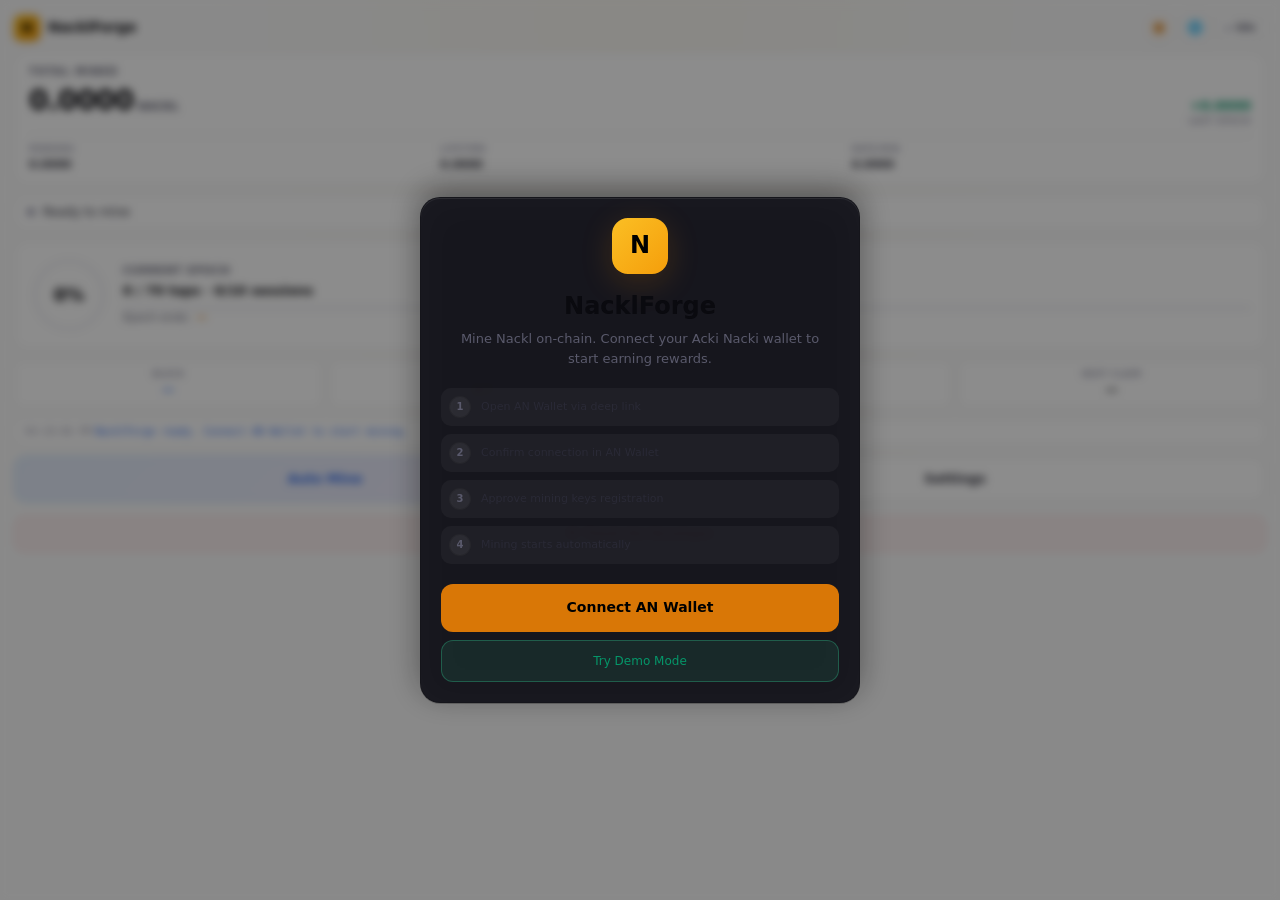
<file: apk_src/assets/index.html>
<!doctype html>
<html lang="en">
<head>
<meta charset="utf-8">
<meta name="viewport" content="width=device-width,initial-scale=1,maximum-scale=1,user-scalable=no,viewport-fit=cover">
<meta name="theme-color" content="#0a0a0f">
<meta name="color-scheme" content="dark light">
<title>NacklForge</title>
<link rel="preconnect" href="https://mainnet-cf.ackinacki.org">
<link rel="preconnect" href="https://mainnet.ackinacki.org">
<link rel="dns-prefetch" href="https://mainnet-cf.ackinacki.org">
<link rel="dns-prefetch" href="https://mainnet.ackinacki.org">
<link rel="dns-prefetch" href="https://links.gosh.sh">
<style>
*{margin:0;padding:0;box-sizing:border-box;-webkit-tap-highlight-color:transparent}
:root{--bg:#0a0a0f;--elev:#12121a;--elev2:#1a1a26;--bd:rgba(255,255,255,.06);--bd2:rgba(255,255,255,.12);--fg:#f4f4f8;--fg2:#c8c8d4;--mt:#7a7a8c;--dim:#4a4a5c;--ac:#fbbf24;--acg:rgba(251,191,36,.25);--ok:#34d399;--okg:rgba(52,211,153,.25);--err:#f87171;--inf:#60a5fa;color-scheme:dark light}
@media(prefers-color-scheme:light){:root{--bg:#fafafa;--elev:#fff;--elev2:#f0f0f4;--bd:rgba(0,0,0,.08);--bd2:rgba(0,0,0,.14);--fg:#0a0a0f;--fg2:#2a2a36;--mt:#5a5a6c;--dim:#9a9aac;--ac:#d97706;--acg:rgba(217,119,6,.2);--ok:#059669;--err:#dc2626;--inf:#2563eb}body{background:radial-gradient(ellipse at top,rgba(217,119,6,.06) 0%,transparent 50%),var(--bg)}}
:root[data-theme="light"]{--bg:#fafafa;--elev:#fff;--elev2:#f0f0f4;--bd:rgba(0,0,0,.08);--bd2:rgba(0,0,0,.14);--fg:#0a0a0f;--fg2:#2a2a36;--mt:#5a5a6c;--dim:#9a9aac;--ac:#d97706;--acg:rgba(217,119,6,.2);--ok:#059669;--err:#dc2626;--inf:#2563eb}
:root[data-theme="light"] body{background:radial-gradient(ellipse at top,rgba(217,119,6,.06) 0%,transparent 50%),var(--bg)}
:root[data-theme="dark"]{--bg:#0a0a0f;--elev:#12121a;--elev2:#1a1a26;--bd:rgba(255,255,255,.06);--bd2:rgba(255,255,255,.12);--fg:#f4f4f8;--fg2:#c8c8d4;--mt:#7a7a8c;--dim:#4a4a5c;--ac:#fbbf24;--acg:rgba(251,191,36,.25);--ok:#34d399;--err:#f87171;--inf:#60a5fa}
:root[data-theme="dark"] body{background:radial-gradient(ellipse at top,rgba(251,191,36,.04) 0%,transparent 50%),var(--bg)}
html,body{background:var(--bg);color:var(--fg);font:14px/1.4 -apple-system,BlinkMacSystemFont,"Segoe UI",system-ui,sans-serif;height:100vh;overflow:hidden;-webkit-font-smoothing:antialiased;font-variant-numeric:tabular-nums;user-select:none;-webkit-user-select:none;overscroll-behavior:none}
body{background:radial-gradient(ellipse at top,rgba(251,191,36,.04) 0%,transparent 50%),var(--bg);transition:background .3s}
button,input,textarea{font:inherit;color:inherit}button{cursor:pointer;border:none;background:none;touch-action:manipulation}
#app{display:flex;flex-direction:column;height:100vh;height:100dvh;padding:max(env(safe-area-inset-top),8px) 14px max(env(safe-area-inset-bottom),8px)}
.hdr{display:flex;align-items:center;justify-content:space-between;padding:4px 0 8px;flex-shrink:0}
.brand{display:flex;align-items:center;gap:8px}
.bm{width:26px;height:26px;border-radius:7px;background:linear-gradient(135deg,#fbbf24,#f59e0b);display:flex;align-items:center;justify-content:center;font-weight:800;color:#000;font-size:13px;box-shadow:0 0 10px var(--acg)}
.bn{font-weight:600;font-size:14px}
.hdr-right{display:flex;align-items:center;gap:6px}
.demo-badge{display:inline-flex;align-items:center;padding:1px 6px;background:rgba(52,211,153,.15);color:var(--ok);border:1px solid rgba(52,211,153,.4);border-radius:5px;font-size:8px;font-weight:700;cursor:pointer}
.demo-badge.hidden{display:none}.demo-badge:active{transform:scale(.95)}
.wallet-name{display:inline-flex;align-items:center;padding:1px 6px;background:rgba(96,165,250,.1);color:var(--inf);border:1px solid rgba(96,165,250,.25);border-radius:5px;font-size:9px;font-weight:600;max-width:80px;overflow:hidden;text-overflow:ellipsis;white-space:nowrap}
.wallet-name.hidden{display:none}
.theme-toggle{width:32px;height:32px;border-radius:50%;background:var(--elev);border:1px solid var(--bd2);display:flex;align-items:center;justify-content:center;overflow:hidden;position:relative;transition:background .4s;padding:0}
.theme-toggle:active{transform:scale(.93)}
.theme-toggle-inner{position:relative;width:20px;height:20px}
.theme-icon-sun,.theme-icon-moon{position:absolute;top:0;left:50%;transform:translateX(-50%);transition:transform .5s cubic-bezier(.4,0,.2,1),opacity .4s;color:var(--ac)}
.theme-icon-sun{opacity:1;transform:translate(-50%,0) rotate(0)}
.theme-icon-moon{opacity:0;transform:translate(-50%,100%) rotate(-90deg)}
:root[data-theme="dark"] .theme-icon-sun{opacity:0;transform:translate(-50%,-100%) rotate(90deg)}
:root[data-theme="dark"] .theme-icon-moon{opacity:1;transform:translate(-50%,0) rotate(0)}
@media(prefers-color-scheme:dark){:root:not([data-theme]) .theme-icon-sun{opacity:0;transform:translate(-50%,-100%) rotate(90deg)}:root:not([data-theme]) .theme-icon-moon{opacity:1;transform:translate(-50%,0) rotate(0)}}
.lang-btn{width:28px;height:28px;border-radius:7px;background:var(--elev);border:1px solid var(--bd2);color:var(--fg2);font-size:13px;display:flex;align-items:center;justify-content:center}
.lang-btn:active{transform:scale(.95)}
.lang-dropdown{position:fixed;top:50px;right:14px;z-index:200;background:var(--elev2);border:1px solid var(--bd2);border-radius:12px;padding:4px;box-shadow:0 8px 32px rgba(0,0,0,.5);min-width:160px}
.lang-option{display:flex;align-items:center;gap:8px;padding:8px 10px;border-radius:8px;color:var(--fg2);font-size:12px;font-weight:500;width:100%;text-align:left}
.lang-option:active{background:var(--elev)}.lang-option.active{background:rgba(251,191,36,.1);color:var(--ac)}
.lang-flag{font-size:16px}.lang-name{flex:1}.lang-check{color:var(--ac);font-weight:700}
.hdr-status{display:flex;align-items:center;gap:5px;padding:4px 9px;background:var(--elev);border:1px solid var(--bd2);border-radius:999px;font-size:10px;font-weight:600;color:var(--mt);transition:all .3s}
.hdr-status.on{color:var(--ok);border-color:rgba(52,211,153,.3)}
.hdr-status.err{color:var(--err);border-color:rgba(248,113,113,.3)}
.hdr-status::before{content:'';width:5px;height:5px;border-radius:50%;background:var(--dim)}
.hdr-status.on::before{background:var(--ok);box-shadow:0 0 6px var(--okg)}
.hdr-status.err::before{background:var(--err)}
main{flex:1;display:flex;flex-direction:column;gap:10px;min-height:0}
.card{background:var(--elev);border:1px solid var(--bd);border-radius:14px;padding:12px 14px}
.lbl{font-size:10px;text-transform:uppercase;letter-spacing:.12em;color:var(--mt);font-weight:600;margin-bottom:8px}
.bal-row{display:flex;align-items:baseline;justify-content:space-between;gap:8px}
.bal-main{display:flex;align-items:baseline;gap:4px}
.bal-val{font-size:28px;font-weight:700;letter-spacing:-.02em;line-height:1}
.bal-unit{font-size:11px;color:var(--mt);font-weight:600}
.bal-secondary{display:flex;flex-direction:column;align-items:flex-end;gap:1px}
.bal-sec-val{font-size:13px;font-weight:600;color:var(--ok)}
.bal-sec-label{font-size:8px;color:var(--dim);text-transform:uppercase;letter-spacing:.08em;font-weight:600}
.bal-meta{display:flex;gap:12px;margin-top:8px;padding-top:8px;border-top:1px solid var(--bd)}
.bal-meta-item{display:flex;flex-direction:column;gap:1px;flex:1}
.bal-meta-label{font-size:8px;color:var(--dim);text-transform:uppercase;letter-spacing:.08em;font-weight:600}
.bal-meta-val{font-size:11px;color:var(--fg2);font-weight:600}
.status-bar{display:flex;align-items:center;gap:8px;padding:8px 12px;background:var(--elev);border:1px solid var(--bd);border-radius:12px}
.si{width:8px;height:8px;border-radius:50%;background:var(--dim);flex-shrink:0;position:relative}
.si.on{background:var(--ok);box-shadow:0 0 8px var(--okg)}
.si.on::after{content:'';position:absolute;inset:-3px;border-radius:50%;border:1.5px solid var(--ok);opacity:.4;animation:pulse 1.6s ease-out infinite}
.si.err{background:var(--err)}
@keyframes pulse{0%{transform:scale(.8);opacity:.6}100%{transform:scale(1.8);opacity:0}}
.st-text{flex:1;font-size:12px;font-weight:500;color:var(--fg2)}
.st-text b{color:var(--fg);font-weight:600}
.epoch-card{background:var(--elev);border:1px solid var(--bd);border-radius:14px;padding:14px;display:flex;align-items:center;gap:14px}
.epoch-ring{position:relative;width:80px;height:80px;flex-shrink:0}
.epoch-ring svg{transform:rotate(-90deg)}
.epoch-ring-bg{stroke:var(--elev2)}
.epoch-ring-fg{stroke:var(--ac);stroke-linecap:round;transition:stroke-dashoffset .5s ease;filter:drop-shadow(0 0 4px var(--acg))}
.epoch-ring-pct{position:absolute;inset:0;display:flex;align-items:center;justify-content:center;font-size:18px;font-weight:700}
.epoch-info{flex:1;min-width:0}
.epoch-title{font-size:10px;text-transform:uppercase;letter-spacing:.1em;color:var(--mt);font-weight:600;margin-bottom:4px}
.epoch-detail{font-size:13px;font-weight:600;margin-bottom:6px}
.epoch-timer{display:flex;align-items:center;gap:6px;font-size:11px;color:var(--mt)}
.epoch-timer-val{color:var(--ac);font-weight:600}
.epoch-progress-bar{height:4px;background:var(--elev2);border-radius:999px;overflow:hidden;margin-top:6px}
.epoch-progress-fill{height:100%;background:linear-gradient(90deg,var(--ac),#f59e0b);border-radius:999px;transition:width .4s}
.stats-grid{display:grid;grid-template-columns:repeat(4,1fr);gap:6px}
.stat-cell{background:var(--elev);border:1px solid var(--bd);border-radius:10px;padding:8px 6px;text-align:center}
.stat-label{font-size:8px;color:var(--dim);text-transform:uppercase;letter-spacing:.06em;font-weight:600;margin-bottom:2px}
.stat-value{font-size:12px;font-weight:700;font-variant-numeric:tabular-nums}
.stat-value.ac{color:var(--ac)}.stat-value.ok{color:var(--ok)}.stat-value.inf{color:var(--inf)}
.mini-log{background:var(--elev);border:1px solid var(--bd);border-radius:10px;padding:6px 10px;max-height:44px;overflow:hidden;flex-shrink:0}
.mini-log-line{font:10px/1.4 "SF Mono",ui-monospace,monospace;color:var(--mt);white-space:nowrap;overflow:hidden;text-overflow:ellipsis}
.mini-log-line:last-child{color:var(--fg2)}
.mini-log-line .lt{color:var(--dim);margin-right:4px}
.mini-log-line.ok{color:var(--ok)}.mini-log-line.err{color:var(--err)}.mini-log-line.info{color:var(--inf)}
.controls{display:flex;gap:8px;flex-shrink:0}
.btn{flex:1;padding:13px;border-radius:12px;font-size:13px;font-weight:600;transition:transform .15s;text-align:center}
.btn-auto{background:linear-gradient(135deg,rgba(96,165,250,.15),rgba(167,139,250,.15));color:var(--inf);border:1px solid rgba(96,165,250,.3)}
.btn-auto:active{transform:scale(.97)}
.btn-auto.on{background:linear-gradient(135deg,rgba(52,211,153,.15),rgba(96,165,250,.15));color:var(--ok);border-color:rgba(52,211,153,.4)}
.btn-g{background:var(--elev);color:var(--fg2);border:1px solid var(--bd2)}
.btn-g:active{transform:scale(.97);background:var(--elev2)}
.donate-btn{display:flex;align-items:center;justify-content:center;gap:6px;width:100%;padding:8px;background:rgba(248,113,113,.08);border:1px solid rgba(248,113,113,.2);border-radius:10px;color:var(--err);font-size:11px;font-weight:600;flex-shrink:0;margin-top:4px}
.donate-btn:active{transform:scale(.98)}
.donate-icon{font-size:13px}
.sheet-scrim{position:fixed;inset:0;z-index:250;background:rgba(0,0,0,.6);backdrop-filter:blur(6px);display:flex;align-items:flex-end;justify-content:center;animation:fadein .3s}
.sheet-scrim.hidden{display:none}
.sheet{background:var(--elev);border-radius:20px 20px 0 0;padding:max(env(safe-area-inset-top),16px) 20px max(env(safe-area-inset-bottom),20px);width:100%;max-width:440px;max-height:90vh;overflow-y:auto;animation:slideup .35s cubic-bezier(.32,.72,0,1)}
@keyframes slideup{from{transform:translateY(100%)}to{transform:translateY(0)}}
@keyframes fadein{from{opacity:0}to{opacity:1}}
.sheet-handle{width:40px;height:4px;background:var(--dim);border-radius:2px;margin:0 auto 14px}
.sheet-header{text-align:center;margin-bottom:16px}
.sheet-icon-big{font-size:32px;margin-bottom:8px}
.sheet-title{font-size:18px;font-weight:700;margin-bottom:4px}
.sheet-desc{font-size:12px;color:var(--mt);line-height:1.4}
.settings-field{margin-bottom:12px}
.settings-label{display:block;font-size:11px;color:var(--mt);font-weight:600;margin-bottom:4px;text-transform:uppercase}
.sheet-input{flex:1;width:100%;background:var(--elev2);border:1px solid var(--bd2);border-radius:10px;padding:12px;color:var(--fg);font-size:14px}
.sheet-input:focus{outline:none;border-color:var(--ac)}
.sheet-btn{width:100%;padding:14px;border-radius:12px;font-size:14px;font-weight:600;margin-bottom:8px}
.sheet-btn.primary{background:var(--ac);color:#000}
.sheet-btn.danger{background:var(--err);color:#fff}
.sheet-btn.ghost{background:transparent;color:var(--mt);border:1px solid var(--bd2)}
.donate-recipient{display:flex;align-items:center;justify-content:center;gap:6px;padding:8px 12px;background:var(--elev2);border-radius:10px;margin-bottom:14px;font-size:12px}
.donate-recipient-addr{color:var(--ac);font-weight:600;font-family:monospace}
.donate-amount-row{display:flex;align-items:center;gap:8px;margin-bottom:10px}
.donate-amount-unit{font-size:12px;color:var(--mt);font-weight:600}
.donate-quick{display:flex;gap:6px;margin-bottom:14px}
.donate-quick-btn{flex:1;padding:8px;background:var(--elev2);border:1px solid var(--bd);border-radius:8px;color:var(--fg2);font-size:12px;font-weight:600}
.donate-quick-btn:active{transform:scale(.95)}
.donate-leaderboard-title{font-size:12px;font-weight:700;text-transform:uppercase;letter-spacing:.08em;color:var(--mt);margin-bottom:10px;text-align:center}
.donate-leaderboard{max-height:240px;overflow-y:auto;margin-bottom:14px;overscroll-behavior:contain;padding:0 4px}
.donate-leaderboard::-webkit-scrollbar{width:3px}
.donate-leaderboard::-webkit-scrollbar-thumb{background:var(--bd2);border-radius:2px}
.donate-row{display:flex;align-items:center;gap:10px;padding:8px 10px;border-radius:10px;margin-bottom:4px;font-size:12px}
.donate-row.rank-1{background:linear-gradient(90deg,rgba(251,191,36,.08),transparent);border:1px solid rgba(251,191,36,.15)}
.donate-row.rank-2{background:linear-gradient(90deg,rgba(192,192,192,.08),transparent)}
.donate-row.rank-3{background:linear-gradient(90deg,rgba(205,127,50,.08),transparent)}
.donate-rank{width:24px;height:24px;border-radius:50%;display:flex;align-items:center;justify-content:center;font-size:11px;font-weight:700;background:var(--elev2);color:var(--mt)}
.donate-row.rank-1 .donate-rank{background:linear-gradient(135deg,#fbbf24,#f59e0b);color:#000}
.donate-row.rank-2 .donate-rank{background:linear-gradient(135deg,#e5e7eb,#9ca3af);color:#000}
.donate-row.rank-3 .donate-rank{background:linear-gradient(135deg,#d97706,#92400e);color:#fff}
.donate-name{flex:1;color:var(--fg2);font-weight:500;overflow:hidden;text-overflow:ellipsis;white-space:nowrap}
.donate-row.rank-1 .donate-name{color:#fbbf24;font-weight:600}
.donate-amount-text{color:var(--ok);font-weight:600}
.login-scrim{position:fixed;inset:0;z-index:90;background:rgba(0,0,0,.45);backdrop-filter:blur(4px);display:flex;align-items:flex-end;justify-content:center;animation:fadein .3s}
@media(min-width:600px){.login-scrim{align-items:center;padding:20px}}
.login-scrim.hidden{display:none}
.login-card{background:rgba(18,18,26,.92);backdrop-filter:blur(20px);border:1px solid var(--bd2);border-radius:20px 20px 0 0;padding:max(env(safe-area-inset-top),20px) 20px max(env(safe-area-inset-bottom),20px);width:100%;max-width:440px;box-shadow:inset 0 1px 0 rgba(255,255,255,.08),0 -8px 32px rgba(0,0,0,.4);animation:slideup .35s cubic-bezier(.32,.72,0,1)}
@media(min-width:600px){.login-card{border-radius:20px}}
.login-logo{width:56px;height:56px;border-radius:16px;background:linear-gradient(135deg,#fbbf24,#f59e0b);display:flex;align-items:center;justify-content:center;margin:0 auto 16px;font-weight:800;color:#000;font-size:24px;box-shadow:0 8px 32px var(--acg)}
.login-title{font-size:24px;font-weight:700;text-align:center;margin-bottom:6px}
.login-desc{font-size:13px;color:var(--mt);text-align:center;line-height:1.5;margin-bottom:20px;padding:0 8px}
.steps{display:flex;flex-direction:column;gap:8px;margin-bottom:16px}
.step{display:flex;align-items:center;gap:10px;padding:8px;background:rgba(255,255,255,.04);border-radius:10px;font-size:11px}
.step-num{width:22px;height:22px;border-radius:50%;background:rgba(255,255,255,.06);border:1px solid var(--bd2);display:flex;align-items:center;justify-content:center;font-size:10px;font-weight:700;color:var(--mt);flex-shrink:0}
.step.active .step-num{background:var(--ac);color:#000;border-color:var(--ac)}
.step.done .step-num{background:var(--ok);color:#000;border-color:var(--ok)}
.step-text{color:var(--fg2);font-weight:500}
.step.active .step-text{color:var(--ac)}
.step.done .step-text{color:var(--ok)}
.login-btn{width:100%;padding:14px;background:var(--ac);color:#000;border-radius:12px;font-size:14px;font-weight:600;margin-top:4px}
.login-btn:active{transform:scale(.98)}
.login-btn:disabled{background:rgba(255,255,255,.06);color:var(--dim)}
.login-secondary{width:100%;padding:12px;background:transparent;color:var(--mt);border:1px solid var(--bd2);border-radius:12px;font-size:12px;font-weight:500;margin-top:8px}
.login-secondary:active{background:var(--elev)}
.login-demo{background:rgba(52,211,153,.1);color:var(--ok);border-color:rgba(52,211,153,.3)}
.snackbar{position:fixed;bottom:100px;left:50%;transform:translateX(-50%);background:var(--elev2);border:1px solid var(--bd2);color:var(--fg);padding:10px 16px;border-radius:10px;font-size:12px;font-weight:500;z-index:200;box-shadow:0 8px 32px rgba(0,0,0,.5);animation:ti .3s ease-out,to .3s ease-in 2.7s forwards;max-width:90vw;text-align:center}
@keyframes ti{from{opacity:0;transform:translate(-50%,20px)}to{opacity:1;transform:translate(-50%,0)}}
@keyframes to{to{opacity:0;transform:translate(-50%,-20px)}}
.sp{display:inline-block;width:12px;height:12px;border:2px solid rgba(0,0,0,.2);border-top-color:#000;border-radius:50%;animation:spin .8s linear infinite;vertical-align:middle;margin-right:4px}
@keyframes spin{to{transform:rotate(360deg)}}
.hidden{display:none!important}
@media(max-height:600px){.bal-val{font-size:22px}.epoch-card{padding:10px;gap:10px}.epoch-ring{width:60px;height:60px}.stats-grid{gap:4px}.stat-cell{padding:6px 4px}.mini-log{max-height:32px}.btn{padding:11px}}
@media(max-width:360px){.stats-grid{grid-template-columns:repeat(2,1fr)}}
</style>
</head>
<body>
<div id="app">
<div class="hdr">
<div class="brand">
<div class="bm">N</div><div class="bn">NacklForge</div>
<span class="demo-badge hidden" id="demoBadge" data-i18n="demo_badge">DEMO</span>
<span class="wallet-name hidden" id="walletName"></span>
</div>
<div class="hdr-right">
<button class="theme-toggle" id="themeBtn" aria-label="Theme"><div class="theme-toggle-inner"><svg class="theme-icon-sun" width="20" height="20" viewBox="0 0 24 24" fill="none"><circle cx="12" cy="12" r="5" fill="currentColor"/><g stroke="currentColor" stroke-width="2" stroke-linecap="round"><line x1="12" y1="2" x2="12" y2="4"/><line x1="12" y1="20" x2="12" y2="22"/><line x1="4.93" y1="4.93" x2="6.34" y2="6.34"/><line x1="17.66" y1="17.66" x2="19.07" y2="19.07"/><line x1="2" y1="12" x2="4" y2="12"/><line x1="20" y1="12" x2="22" y2="12"/><line x1="4.93" y1="19.07" x2="6.34" y2="17.66"/><line x1="17.66" y1="6.34" x2="19.07" y2="4.93"/></g></svg><svg class="theme-icon-moon" width="18" height="18" viewBox="0 0 24 24" fill="none"><path d="M21 12.79A9 9 0 1 1 11.21 3 7 7 0 0 0 21 12.79z" fill="currentColor"/></svg></div></button>
<button class="lang-btn" id="langBtn" aria-label="Language">🌐</button>
<div class="hdr-status" id="hdrStatus" data-i18n="status_idle">Idle</div>
</div>
</div>
<main>
<div class="card">
<div class="lbl" data-i18n="total_mined">Total Mined</div>
<div class="bal-row">
<div class="bal-main"><span class="bal-val" id="balV">0.0000</span><span class="bal-unit">NACKL</span></div>
<div class="bal-secondary"><span class="bal-sec-val" id="lastEpochReward">+0.0000</span><span class="bal-sec-label" data-i18n="last_epoch">Last Epoch</span></div>
</div>
<div class="bal-meta">
<div class="bal-meta-item"><span class="bal-meta-label" data-i18n="pending">Pending</span><span class="bal-meta-val" id="pendV">0.0000</span></div>
<div class="bal-meta-item"><span class="bal-meta-label" data-i18n="lifetime">Lifetime</span><span class="bal-meta-val" id="lifeV">0.0000</span></div>
<div class="bal-meta-item"><span class="bal-meta-label" data-i18n="rate">Rate/min</span><span class="bal-meta-val" id="rateV">0.0000</span></div>
</div>
</div>
<div class="status-bar">
<div class="si" id="stI"></div>
<div class="st-text" id="stText" data-i18n="not_connected">Not connected</div>
</div>
<div class="epoch-card">
<div class="epoch-ring">
<svg width="80" height="80" viewBox="0 0 80 80"><circle class="epoch-ring-bg" cx="40" cy="40" r="34" fill="none" stroke-width="4"/><circle class="epoch-ring-fg" id="epochRing" cx="40" cy="40" r="34" fill="none" stroke-width="4" stroke-dasharray="213.6" stroke-dashoffset="213.6"/></svg>
<div class="epoch-ring-pct" id="epochPct">0%</div>
</div>
<div class="epoch-info">
<div class="epoch-title" data-i18n="current_epoch">Current Epoch</div>
<div class="epoch-detail"><b id="epTaps">0</b> / 70 <span data-i18n="taps">taps</span> · <b id="ssCount">0</b>/10 <span data-i18n="sessions">sessions</span></div>
<div class="epoch-progress-bar"><div class="epoch-progress-fill" id="epochBar" style="width:0%"></div></div>
<div class="epoch-timer"><span data-i18n="epoch_ends">Epoch ends:</span> <span class="epoch-timer-val" id="epochTimer">—</span></div>
</div>
</div>
<div class="stats-grid">
<div class="stat-cell"><div class="stat-label" data-i18n="block">Block</div><div class="stat-value inf" id="statBlock">—</div></div>
<div class="stat-cell"><div class="stat-label" data-i18n="session_taps">Session</div><div class="stat-value ac" id="statSession">0/7</div></div>
<div class="stat-cell"><div class="stat-label" data-i18n="next_session">Next</div><div class="stat-value ok" id="statNext">—</div></div>
<div class="stat-cell"><div class="stat-label" data-i18n="next_claim">Next claim</div><div class="stat-value" id="statNextClaim">—</div></div>
</div>
<div class="mini-log" id="miniLog"></div>
<div class="controls">
<button class="btn btn-auto" id="autoBtn"><span data-i18n="auto_mine">Auto Mine</span></button>
<button class="btn btn-g" id="settingsBtn" data-i18n="settings">Settings</button>
</div>
<button class="donate-btn" id="donateBtn"><span class="donate-icon">❤</span><span data-i18n="donate_title">Thank the Developer</span></button>
</main>
</div>
<!-- Settings -->
<div class="sheet-scrim hidden" id="settingsScrim"><div class="sheet"><div class="sheet-handle"></div><div class="sheet-header"><div class="sheet-icon-big" style="color:var(--ac)">⚙</div><div class="sheet-title" data-i18n="mining_settings">Mining Settings</div><div class="sheet-desc" data-i18n="settings_desc">Configure mining parameters.</div></div><div class="settings-field"><label class="settings-label" data-i18n="setting_taps">Taps per session (1-7)</label><input type="number" class="sheet-input" id="setTaps" min="1" max="7" value="7"></div><div class="settings-field"><label class="settings-label" data-i18n="setting_sessions">Sessions per epoch (1-10)</label><input type="number" class="sheet-input" id="setSessions" min="1" max="10" value="10"></div><div class="settings-field"><label class="settings-label" data-i18n="setting_cooldown">Session cooldown (sec)</label><input type="number" class="sheet-input" id="setCooldown" min="5" max="60" value="18"></div><div class="settings-field"><label class="settings-label" data-i18n="setting_throttle">Performance mode</label><select class="sheet-input" id="setThrottle"><option value="1" selected data-i18n="throttle_eco">Eco (recommended)</option><option value="0" data-i18n="throttle_off">High Performance</option></select></div><button class="sheet-btn primary" id="settingsSave" data-i18n="settings_save">Save</button><button class="sheet-btn ghost" id="settingsReset" style="color:var(--err)" data-i18n="settings_reset">Reset to Defaults</button></div></div>
<!-- Donate -->
<div class="sheet-scrim hidden" id="donateScrim"><div class="sheet"><div class="sheet-handle"></div><div class="sheet-header"><div class="sheet-icon-big" style="color:var(--err)">❤</div><div class="sheet-title" data-i18n="donate_title">Thank the Developer</div><div class="sheet-desc" data-i18n="donate_desc">Send NACKL to support development</div></div><div class="donate-recipient"><span data-i18n="donate_recipient">Recipient:</span> <span class="donate-recipient-addr">macvenzer</span></div><div class="donate-amount-row"><input type="number" class="sheet-input" id="donateAmount" placeholder="0.00" min="0" step="0.01" value="1"><span class="donate-amount-unit">NACKL</span></div><div class="donate-quick"><button class="donate-quick-btn" data-amount="1">1</button><button class="donate-quick-btn" data-amount="5">5</button><button class="donate-quick-btn" data-amount="10">10</button><button class="donate-quick-btn" data-amount="50">50</button><button class="donate-quick-btn" data-amount="100">100</button></div><button class="sheet-btn danger" id="donateSend" data-i18n="donate_send">Send NACKL</button><div class="donate-leaderboard-title" data-i18n="donate_top">Top Donators</div><div class="donate-leaderboard" id="donateLeaderboard"></div><button class="sheet-btn ghost" id="donateClose" data-i18n="cancel">Cancel</button></div></div>
<!-- Login -->
<div class="login-scrim" id="loginScrim"><div class="login-card"><div class="login-logo">N</div><div class="login-title" data-i18n="onboarding_title">NacklForge</div><div class="login-desc" data-i18n="onboarding_desc">Mine Nackl on-chain. Connect your Acki Nacki wallet to start earning rewards.</div><div class="steps"><div class="step" id="step1"><div class="step-num">1</div><div class="step-text" data-i18n="step1">Open AN Wallet via deep link</div></div><div class="step" id="step2"><div class="step-num">2</div><div class="step-text" data-i18n="step2">Confirm connection in AN Wallet</div></div><div class="step" id="step3"><div class="step-num">3</div><div class="step-text" data-i18n="step3">Approve mining keys registration</div></div><div class="step" id="step4"><div class="step-num">4</div><div class="step-text" data-i18n="step4">Mining starts automatically</div></div></div><button class="login-btn" id="connectBtn" data-i18n="connect_wallet">Connect AN Wallet</button><button class="login-secondary login-demo" id="demoBtn" data-i18n="try_demo">Try Demo Mode</button><button class="login-secondary" id="logoutBtn" data-i18n="logout_reset" style="display:none">Logout / Reset</button></div></div>
<script type="module">
import {LANGUAGES,translations,detectLanguage,getLang,setLang,t,getLangDir} from './i18n.js';
// === LIBS ===
function createStore(s){let st=s;const l=new Set();return{getState:()=>st,setState:p=>{st={...st,...(typeof p==='function'?p(st):p)};l.forEach(f=>f(st))}}}
const store=createStore({life:0,pend:0,running:false,desired:false,auto:false});
function animateNumber(el,from,to,d=4,dur=500){if(from===to||!el){if(el)el.textContent=to.toFixed(d);return}const s=performance.now();const step=n=>{const t=Math.min(1,(n-s)/dur);const e=1-Math.pow(1-t,3);el.textContent=(from+(to-from)*e).toFixed(d);if(t<1)requestAnimationFrame(step);else el.textContent=to.toFixed(d)};requestAnimationFrame(step)}
function pulseEl(el){if(!el)return;el.style.transition='transform .15s';el.style.transform='scale(1.05)';setTimeout(()=>{el.style.transform='';setTimeout(()=>el.style.transition='',150)},150)}
const httpClient={async fetch(url,o={}){const{retry:rt=3,timeout:tm=10000,...init}=o;for(let a=0;a<=rt;a++){try{const c=new AbortController();const ti=setTimeout(()=>c.abort(),tm);const r=await fetch(url,{...init,signal:c.signal});clearTimeout(ti);if(!r.ok&&a<rt&&r.status>=500){await new Promise(r=>setTimeout(r,1e3*(a+1)));continue}return r}catch(e){if(a>=rt)throw e;await new Promise(r=>setTimeout(r,1e3*(a+1)))}}},async post(url,b,o={}){return(await this.fetch(url,{method:'POST',headers:{'Content-Type':'application/json',...o.headers},body:JSON.stringify(b),...o})).json()}};
let _es=null;function connectRealtime(){try{_es=new EventSource('https://mainnet-cf.ackinacki.org/graphql/stream');_es.onopen=()=>log('info','Real-time connected');_es.onerror=()=>{if(_es){_es.close();_es=null}log('warn','Real-time disconnected')};_es.addEventListener('block',e=>{try{const d=JSON.parse(e.data);if(d.seq_no){lastBlock=Number(d.seq_no);scheduleUI()}}catch(_){}})}catch(e){}}
function disconnectRealtime(){if(_es){_es.close();_es=null}}
const userTimezone=Intl.DateTimeFormat().resolvedOptions().timeZone||'UTC';const userLocale=navigator.language||'en-US';
function formatTime(ts,fmt='time'){const d=new Date(ts);if(fmt==='time')return d.toLocaleTimeString(userLocale,{hour:'2-digit',minute:'2-digit',second:'2-digit',timeZone:userTimezone});if(fmt==='relative'){const diff=Date.now()-ts;if(diff<6e4)return'just now';if(diff<36e5)return Math.floor(diff/6e4)+'m ago';return Math.floor(diff/36e5)+'h ago'}return d.toLocaleString(userLocale,{timeZone:userTimezone})}
const R={orderBy:(a,f,d='asc')=>[...a].sort((x,y)=>{const xv=x[f],yv=y[f];return d==='asc'?xv<yv?-1:xv>yv?1:0:xv>yv?-1:xv<yv?1:0}),debounce:(fn,ms)=>{let t;return(...a)=>{clearTimeout(t);t=setTimeout(()=>fn(...a),ms)}}};
let _fs=false;function toggleFullscreen(){const el=document.documentElement;if(!_fs){(el.requestFullscreen||el.webkitRequestFullscreen)?.call(el);_fs=true}else{(document.exitFullscreen||document.webkitExitFullscreen)?.call(document);_fs=false}}
let _wl=null;async function acquireWakeLock(){try{if('wakeLock'in navigator)_wl=await navigator.wakeLock.request('screen')}catch(e){}}function releaseWakeLock(){if(_wl){_wl.release().catch(()=>{});_wl=null}}
function applyAdaptiveLayout(){const w=window.innerWidth;const g=document.querySelector('.stats-grid');if(g)g.style.gridTemplateColumns=w<360?'repeat(2,1fr)':'repeat(4,1fr)';const b=document.getElementById('balV');if(b)b.style.fontSize=w<340?'22px':w<380?'26px':'28px'}
function setupResizeObserver(){applyAdaptiveLayout();window.addEventListener('resize',R.debounce(applyAdaptiveLayout,150));window.addEventListener('orientationchange',()=>setTimeout(applyAdaptiveLayout,100))}
function setupSwipeDown(scr,sh,onClose,thr){if(!scr||!sh)return;let sy=0,cy=0,dr=false;const cl=thr||80;scr.addEventListener('click',e=>{if(e.target===scr&&onClose)onClose()});sh.addEventListener('touchstart',e=>{const tag=e.target.tagName;if(['BUTTON','INPUT','SELECT','TEXTAREA','A'].includes(tag))return;if(sh.scrollTop>0)return;sy=e.touches[0].clientY;dr=true;sh.style.transition='none'},{passive:true});sh.addEventListener('touchmove',e=>{if(!dr)return;cy=e.touches[0].clientY-sy;if(cy>0&&sh.scrollTop<=0){e.preventDefault&&e.preventDefault();sh.style.transform='translateY('+cy+'px)';scr.style.opacity=String(Math.max(0.3,1-cy/400))}else if(cy<=0){dr=false;sh.style.transform='';scr.style.opacity=''}},{passive:false});sh.addEventListener('touchend',()=>{if(!dr)return;dr=false;sh.style.transition='transform .3s ease,opacity .3s ease';if(cy>cl&&sh.scrollTop<=0){if(onClose)onClose();sh.style.transform='';scr.style.opacity=''}else{sh.style.transform='';scr.style.opacity=''}cy=0},{passive:true})}
// === i18n ===
function applyTranslations(){const lang=getLang();const dir=getLangDir();document.documentElement.lang=lang;document.documentElement.dir=dir;document.querySelectorAll('[data-i18n]').forEach(el=>{const k=el.getAttribute('data-i18n');const tr=t(k);if(tr)el.textContent=tr})}
let langDropdown=null;function showLangPicker(){if(langDropdown){langDropdown.remove();langDropdown=null;return}const c=getLang();langDropdown=document.createElement('div');langDropdown.className='lang-dropdown';LANGUAGES.forEach(l=>{const o=document.createElement('button');o.className='lang-option'+(l.code===c?' active':'');o.innerHTML='<span class="lang-flag">'+l.flag+'</span><span class="lang-name">'+l.native+'</span>'+(l.code===c?'<span class="lang-check">\u2713</span>':'');o.onclick=()=>{setLang(l.code);langDropdown.remove();langDropdown=null;applyTranslations();if(navigator.vibrate)navigator.vibrate(10)};langDropdown.appendChild(o)});document.body.appendChild(langDropdown)}
function getCurrentTheme(){const s=localStorage.getItem('nacklforge_theme');if(s)return s;return window.matchMedia&&window.matchMedia('(prefers-color-scheme: light)').matches?'light':'dark'}
function toggleTheme(){const c=getCurrentTheme();const n=c==='dark'?'light':'dark';localStorage.setItem('nacklforge_theme',n);document.documentElement.setAttribute('data-theme',n);if(navigator.vibrate)navigator.vibrate(15)}
const _savedTheme=localStorage.getItem('nacklforge_theme');if(_savedTheme)document.documentElement.setAttribute('data-theme',_savedTheme);
applyTranslations();
// === CONSTANTS ===
const DEFAULT_APP_ID='0x0000000000000000000000000000000000000000000000000000000000000010';const APP_ID=localStorage.getItem('nacklforge_dapp_id')||DEFAULT_APP_ID;const HAS_CUSTOM_DAPP_ID=APP_ID!==DEFAULT_APP_ID;
const ENDPOINTS=['https://mainnet-cf.ackinacki.org/','https://mainnet.ackinacki.org/'];
let TAPS_PER_SESSION=7,SESSIONS_PER_EPOCH=10,SESSION_RESTART_DELAY_MS=18000,CHAIN_POLL_MS=5000,REWARD_CD=30000;
const MINING_SESSION_MS=15000,TAP_INTERVAL_MS=2000,MAX_TAPS=70,EPOCH_COOLDOWN_MS=60000,EPOCH_WAIT_MS=5000,CAN_START_POLL_MS=1000,STUCK_MS=90000;
const SESSION_TTL=300,MAX_ATTEMPTS=60,POLL_INTERVAL=2000,EPOCH_DURATION_MS=300000;
// === STATE ===
let miner=null,beeConnect=null,wallet=null,addr=null,keys=null,desired=false,running=false,starting=false,auto=false,awaitSeed=false;
let life=0,pend=0,ssTaps=0,ssTarget=TAPS_PER_SESSION,ssEpoch=0,tapsEpoch=0,epoch5m='',lastChain=0,lastProg=0,lastReward=0,rewardInFlight=false,rewardEpochs=[],lastBlock=0,lastErr=null;
let tapTimers=[],endTimer=null,restartTimer=null,canStartTimer=null,chainTimer=null,epochWaitTimer=null,startTimer=null;
let connectSession=null,demoMode=false,_bgThrottle=1,_isBackground=false,_networkOnline=navigator.onLine;
let lastEpochRewardAmount=0,epochStartTime=0,nextSessionAt=0,miningRate=0,tapsLastMinute=[];
// === DOM ===
const $=id=>document.getElementById(id);
const loginScrim=$('loginScrim'),connectBtn=$('connectBtn'),logoutBtn=$('logoutBtn'),demoBtn=$('demoBtn');
const autoBtn=$('autoBtn'),settingsBtn=$('settingsBtn');
const walletNameEl=$('walletName'),demoBadge=$('demoBadge');
const stI=$('stI'),stText=$('stText'),hdrStatus=$('hdrStatus');
const balV=$('balV'),pendV=$('pendV'),lifeV=$('lifeV'),lastEpochRewardEl=$('lastEpochReward'),rateV=$('rateV');
const epTaps=$('epTaps'),ssCount=$('ssCount'),epochBar=$('epochBar'),epochRing=$('epochRing'),epochPct=$('epochPct'),epochTimer=$('epochTimer');
const statBlock=$('statBlock'),statSession=$('statSession'),statNext=$('statNext'),statNextClaim=$('statNextClaim');
const miniLog=$('miniLog');const step1=$('step1'),step2=$('step2'),step3=$('step3'),step4=$('step4');
const langBtn=$('langBtn'),themeBtn=$('themeBtn');
// === UI ===
let _uiScheduled=false;function scheduleUI(){if(_uiScheduled)return;_uiScheduled=true;requestAnimationFrame(()=>{_uiScheduled=false;updateUI()})}
let _logBuf=[];function log(type,msg){const tm=formatTime(Date.now(),'time');_logBuf.push({type,msg,tm});if(_logBuf.length>20)_logBuf.shift();const last2=_logBuf.slice(-2);miniLog.innerHTML=last2.map(l=>'<div class="mini-log-line '+l.type+'"><span class="lt">'+l.tm+'</span>'+l.msg.replace(/[&<>]/g,c=>({'&':'&amp;','<':'&lt;','>':'&gt;'}[c]))+'</div>').join('');try{if(window.AndroidBridge)window.AndroidBridge.onLog(type,msg)}catch(_){}}
function snackbar(msg){const el=document.createElement('div');el.className='snackbar';el.textContent=msg;document.body.appendChild(el);setTimeout(()=>el.remove(),3000)}
function setStep(n){[step1,step2,step3,step4].forEach((s,i)=>{s.classList.remove('active','done');if(i+1<n)s.classList.add('done');else if(i+1===n)s.classList.add('active')})}
function setStatus(s,d){stI.className='si';let hdr=t('status_idle');if(s==='mining'){stI.classList.add('on');hdr=t('status_mining');stText.innerHTML=d||'<b>'+t('session')+' '+(ssEpoch+1)+'/'+SESSIONS_PER_EPOCH+'</b> &middot; '+ssTaps+'/'+ssTarget+' '+t('taps')}else if(s==='waiting'){stI.classList.add('on');hdr=t('status_waiting');stText.textContent=d||t('waiting_epoch')}else if(s==='starting'){hdr=t('status_starting');stText.textContent=d||t('preparing_session')}else if(s==='error'){stI.classList.add('err');hdr=t('status_error');stText.textContent=d||t('mining_error')}else if(s==='network_error'){stI.classList.add('err');hdr=t('status_error');stText.innerHTML='<b style="color:var(--err)">'+t('network_lost')+'</b>'}else{hdr=t('status_idle');stText.textContent=d||t('ready_to_mine')}hdrStatus.textContent=hdr;hdrStatus.classList.toggle('on',s==='mining'||s==='waiting'||s==='starting');hdrStatus.classList.toggle('err',s==='error'||s==='network_error')}
function updateUI(){const tot=life+pend;const curBal=parseFloat(balV.textContent)||0;if(curBal!==tot)animateNumber(balV,curBal,tot,4,500);pendV.textContent=pend.toFixed(4);lifeV.textContent=life.toFixed(4);rateV.textContent=miningRate.toFixed(4);lastEpochRewardEl.textContent='+'+lastEpochRewardAmount.toFixed(4);const pct=Math.min(1,tapsEpoch/MAX_TAPS);epTaps.textContent=tapsEpoch;ssCount.textContent=ssEpoch;epochBar.style.width=(pct*100)+'%';epochRing.setAttribute('stroke-dashoffset',213.6*(1-pct));epochPct.textContent=Math.round(pct*100)+'%';statBlock.textContent=lastBlock?'#'+lastBlock.toLocaleString():'\u2014';statSession.textContent=ssTaps+'/'+ssTarget;if(nextSessionAt>0&&nextSessionAt>Date.now()){statNext.textContent=Math.ceil((nextSessionAt-Date.now())/1000)+'s'}else if(running){statNext.textContent=t('active')}else{statNext.textContent='\u2014'}if(epochStartTime){const rem=Math.max(0,EPOCH_DURATION_MS-(Date.now()-epochStartTime));statNextClaim.textContent=Math.floor(rem/60000)+'m '+Math.floor((rem%60000)/1000)+'s';epochTimer.textContent=Math.floor(rem/60000)+'m '+Math.floor((rem%60000)/1000)+'s'}else{statNextClaim.textContent='\u2014';epochTimer.textContent='\u2014'}autoBtn.classList.toggle('on',auto);if(!_networkOnline)setStatus('network_error');else if(running)setStatus('mining');else if(starting)setStatus('starting');else if(desired&&(awaitSeed||epochWaitTimer))setStatus('waiting');else if(lastErr)setStatus('error',lastErr);else if(desired)setStatus('waiting',t('preparing_session'));else setStatus('idle')}
// === PERSIST ===
function saveAccount(){if(demoMode)return;try{const d=JSON.stringify({wallet,keys,life});if(window.AndroidBridge&&window.AndroidBridge.saveAccount)window.AndroidBridge.saveAccount(d);else localStorage.setItem('nacklforge_account',d)}catch(_){}}
function loadAccount(){try{let r=null;if(window.AndroidBridge&&window.AndroidBridge.loadAccount)r=window.AndroidBridge.loadAccount();else r=localStorage.getItem('nacklforge_account');return r?JSON.parse(r):null}catch(_){return null}}
function clearAccount(){try{if(window.AndroidBridge&&window.AndroidBridge.clearAccount)window.AndroidBridge.clearAccount();else localStorage.removeItem('nacklforge_account')}catch(_){}}
function umsg(e){const t=e&&e.message?e.message:String(e);if(/pool timed out/i.test(t))return'Network timeout';if(/wasm failed to load/i.test(t))return'On-chain verifier error';return t.slice(0,200)}
function clearTimers(){tapTimers.forEach(t=>clearTimeout(t));tapTimers=[];if(endTimer)clearTimeout(endTimer);if(restartTimer)clearTimeout(restartTimer);if(canStartTimer)clearTimeout(canStartTimer);if(chainTimer)clearTimeout(chainTimer);if(epochWaitTimer)clearTimeout(epochWaitTimer);if(startTimer)clearTimeout(startTimer);endTimer=restartTimer=canStartTimer=chainTimer=epochWaitTimer=startTimer=null;running=false;starting=false;awaitSeed=false}
// === WASM ===
let _beeModule=null,_wasmReady=false;
async function loadBeeSdk(){if(_beeModule)return _beeModule;const mod=await import('./bee_sdk.js');_beeModule={...mod,init:mod.default};return _beeModule}
async function ensureWasm(){if(_wasmReady)return true;try{log('info',t('loading_wasm'));const m=await loadBeeSdk();const r=await fetch('./bee_sdk_bg.wasm');if(!r.ok)throw new Error('WASM fetch failed');const b=await r.arrayBuffer();await m.init({module_or_path:b});_wasmReady=true;log('ok',t('wasm_loaded'));return true}catch(e){log('err',t('wasm_failed')+': '+umsg(e));lastErr=umsg(e);return false}}
// === MINING ===
function pumpTap(){if(!running)return;if(ssTaps>=ssTarget)return;if(tapsEpoch>=MAX_TAPS)return;try{if(miner&&!demoMode)miner.add_tap(1,1);ssTaps++;tapsEpoch=Math.min(MAX_TAPS,tapsEpoch+1);lastProg=Date.now();pend+=0.0072;tapsLastMinute.push(Date.now());tapsLastMinute=tapsLastMinute.filter(t=>Date.now()-t<60000);miningRate=tapsLastMinute.length*0.0072;scheduleUI()}catch(e){if(/No running workers/i.test(umsg(e)))clearTimers();else log('err',umsg(e))}}
function scheduleTaps(){if(!running)return;const rem=Math.max(0,MAX_TAPS-tapsEpoch);const tgt=Math.min(TAPS_PER_SESSION,rem);ssTarget=tgt;for(let i=0;i<tgt;i++)tapTimers.push(setTimeout(pumpTap,i*TAP_INTERVAL_MS));scheduleUI()}
function resetEpoch(e){if(pend>0&&!rewardInFlight)requestReward('epoch_end');epoch5m=e||epoch5m;ssEpoch=0;tapsEpoch=0;lastProg=Date.now();epochStartTime=Date.now();log('info',t('new_epoch'));scheduleUI()}
async function fetchChain(){if(!miner&&!demoMode)return null;if(demoMode){const now=Date.now();const fe=String(Math.floor(now/EPOCH_DURATION_MS)*EPOCH_DURATION_MS);if(epoch5m&&fe!==epoch5m)resetEpoch(fe);else if(!epoch5m){epoch5m=fe;epochStartTime=Number(fe)}lastChain=now;if(!lastProg)lastProg=lastChain;scheduleUI();return{epoch_5m_start:fe}}try{const d=await miner.get_miner_data();const ne=d&&d.epoch_5m_start!==undefined?d.epoch_5m_start.toString():'';const ct=d&&d.tap_sum_5m!==undefined?Number(d.tap_sum_5m.toString()):0;if(epoch5m&&ne&&ne!==epoch5m)resetEpoch(ne);else if(ne&&!epoch5m){epoch5m=ne;epochStartTime=Number(ne)}if(Number.isFinite(ct)){tapsEpoch=Math.min(MAX_TAPS,Math.max(0,ct));ssEpoch=Math.max(ssEpoch,Math.min(SESSIONS_PER_EPOCH,Math.floor(tapsEpoch/TAPS_PER_SESSION)))}lastChain=Date.now();if(!lastProg)lastProg=lastChain;scheduleUI();return d}catch(e){log('err',t('chain_poll_failed')+': '+umsg(e));return null}}
async function fetchBlock(){if(demoMode){lastBlock=Math.floor(Date.now()/3000)+1e6;scheduleUI();return}if(!miner)return;try{const b=await miner.get_current_block();if(b&&b.seq_no!==undefined){lastBlock=Number(b.seq_no);scheduleUI()}}catch(_){}}
function requestReward(reason){if(rewardInFlight)return false;const now=Date.now();if(lastReward&&now-lastReward<REWARD_CD)return false;if(pend<=0)return false;rewardInFlight=true;lastReward=now;const amt=pend;log('info',t('claiming')+' '+amt.toFixed(4));const fin=()=>{life+=amt;pend=0;rewardInFlight=false;lastEpochRewardAmount=amt;log('ok',t('claimed')+' '+amt.toFixed(4));pulseEl(balV);snackbar('+'+amt.toFixed(4)+' NACKL');saveAccount();scheduleUI();fetchChain().finally(()=>{if(desired&&!running&&!starting)scheduleStart(0)})};if(miner&&!demoMode)miner.get_reward().then(fin).catch(e=>{log('err',t('claim_failed')+': '+umsg(e));rewardInFlight=false;scheduleUI()});else setTimeout(fin,300);return true}
function scheduleChainPoll(){if(!desired||running||epochWaitTimer)return;if(chainTimer)clearTimeout(chainTimer);chainTimer=setTimeout(async()=>{chainTimer=null;if(!desired)return;await fetchChain();await fetchBlock();scheduleChainPoll()},CHAIN_POLL_MS)}
function scheduleStart(delay){if(!desired)return;if(running||starting||startTimer||canStartTimer||restartTimer)return;startTimer=setTimeout(()=>{startTimer=null;if(!desired)return;startMining().catch(e=>log('err',umsg(e)))},Math.max(0,delay))}
function scheduleEpochWait(reason){if(!desired||running||epochWaitTimer)return;if(restartTimer)clearTimeout(restartTimer);restartTimer=null;epochWaitTimer=setTimeout(async()=>{epochWaitTimer=null;if(!desired)return;const prev=epoch5m;const d=await fetchChain();if(!desired)return;const next=d&&d.epoch_5m_start?d.epoch_5m_start.toString():epoch5m||'';if(prev&&next&&prev!==next){resetEpoch(next||prev);startMining().catch(e=>log('err',umsg(e)));return}scheduleEpochWait(reason)},EPOCH_WAIT_MS)}
function scheduleNextSession(delay){if(!desired)return;if(ssEpoch>=SESSIONS_PER_EPOCH||tapsEpoch>=MAX_TAPS){scheduleEpochWait('full');return}if(restartTimer)clearTimeout(restartTimer);nextSessionAt=Date.now()+delay;restartTimer=setTimeout(()=>{restartTimer=null;nextSessionAt=0;if(!desired)return;startMining().catch(e=>log('err',umsg(e)))},delay);scheduleUI()}
function completeSession(status,actual){ssEpoch++;log('ok',t('session_finished')+' '+status+' - '+actual+'/'+ssTarget);clearTimers();fetchChain().finally(()=>{if(!desired)return;if(ssEpoch>=SESSIONS_PER_EPOCH||tapsEpoch>=MAX_TAPS)scheduleNextSession(EPOCH_COOLDOWN_MS);else{const rem=Math.max(0,EPOCH_DURATION_MS-(Date.now()-(epochStartTime||Date.now())));const left=SESSIONS_PER_EPOCH-ssEpoch;const opt=Math.max(SESSION_RESTART_DELAY_MS,Math.min(rem/left,30000));scheduleNextSession(opt)}});scheduleUI()}
async function startMining(){if(!desired)return;if(running||starting)return;if(epochWaitTimer)return;if(!lastChain||Date.now()-lastChain>EPOCH_WAIT_MS-500)await fetchChain();if(ssEpoch>=SESSIONS_PER_EPOCH||tapsEpoch>=MAX_TAPS){scheduleEpochWait('full');return}ssTaps=0;ssTarget=TAPS_PER_SESSION;starting=true;lastErr=null;scheduleUI();try{if(miner&&!demoMode){if(!miner.can_start()){log('info',t('waiting_seed'));starting=false;awaitSeed=true;scheduleUI();canStartTimer=setTimeout(()=>{canStartTimer=null;awaitSeed=false;if(desired)startMining().catch(e=>log('err',umsg(e)))},CAN_START_POLL_MS);return}miner.start(MINING_SESSION_MS,raw=>{let ev=raw;try{ev=typeof raw==='string'?JSON.parse(raw):raw}catch(_){}if(ev&&(ev.ok===false||ev.error)){log('err',umsg(ev.error||ev));completeSession('error',ssTaps);return}const k=ev&&ev.action?ev.action:(ev&&ev.event?ev.event:'callback');const st=ev&&ev.data?ev.data.status:null;if(k==='status_updated'&&(st==='finished'||st==='removed'))completeSession(st,ssTaps);else if(k==='session_accepted')completeSession('accepted',ssTaps)})}running=true;if(!_bgThrottle)acquireWakeLock();starting=false;scheduleTaps();log('ok',t('session_started')+' - '+ssTarget);if(endTimer)clearTimeout(endTimer);endTimer=setTimeout(()=>{if(running)completeSession('finished',ssTaps)},MINING_SESSION_MS);scheduleUI()}catch(e){starting=false;lastErr=umsg(e);log('err',lastErr);scheduleUI();throw e}}
function stopMining(){desired=false;auto=false;clearTimers();if(miner)try{miner.stop()}catch(_){}nextSessionAt=0;disconnectRealtime();releaseWakeLock();log('info',t('mining_stopped'));scheduleUI();try{if(window.AndroidBridge&&window.AndroidBridge.onMiningState)window.AndroidBridge.onMiningState('idle','Stopped')}catch(_){}}
// === DEMO ===
function startDemo(){try{demoMode=true;clearAccount();wallet='demo';keys={public:'0xd',secret:'0xd'};life=0;pend=0;demoBadge.classList.remove('hidden');loginScrim.classList.add('hidden');log('ok',t('demo_started'));snackbar(t('demo_active'));desired=true;epochStartTime=Date.now();const now=Date.now();epoch5m=String(Math.floor(now/EPOCH_DURATION_MS)*EPOCH_DURATION_MS);lastChain=now;lastProg=now;scheduleChainPoll();setTimeout(()=>{if(desired)startMining().catch(e=>log('err',umsg(e)))},500);scheduleUI()}catch(e){log('err','startDemo: '+e.message)}}
function stopDemo(){demoMode=false;stopMining();demoBadge.classList.add('hidden');walletNameEl.classList.add('hidden');loginScrim.classList.remove('hidden');scheduleUI()}
// === CONNECT ===
async function handleConnect(){if(!HAS_CUSTOM_DAPP_ID){log('err',t('dapp_id_required'));showDappIdDialog();return}connectBtn.disabled=true;connectBtn.innerHTML='<span class="sp"></span>'+t('starting_mining');setStep(1);const ok=await ensureWasm();if(!ok){snackbar(t('wasm_failed'));connectBtn.disabled=false;connectBtn.textContent=t('connect_wallet');return}const{BeeConnect,Miner,gen_mining_keys,get_miner_address_by_wallet_name}=await loadBeeSdk();try{log('info',t('creating_session'));beeConnect=new BeeConnect();connectSession=beeConnect.create_shared_key_session(APP_ID,SESSION_TTL,null);log('ok',t('session_created'));setStep(1);try{window.open(connectSession.deep_link,'_blank')}catch(_){}snackbar(t('opening_wallet'))}catch(e){log('err',umsg(e));connectBtn.disabled=false;connectBtn.textContent=t('connect_wallet');return}connectBtn.innerHTML='<span class="sp"></span>'+t('waiting_wallet');setStep(2);try{const hello=await beeConnect.wait_wallet_hello(ENDPOINTS,connectSession.session_id,connectSession.description,connectSession.client_dh_secret,undefined,MAX_ATTEMPTS,POLL_INTERVAL);wallet=hello.wallet_name;log('ok',t('wallet_connected')+': '+wallet);connectSession.session_state_json=hello.session_state_json}catch(e){log('err',t('waiting_wallet'));connectBtn.disabled=false;connectBtn.textContent=t('connect_wallet');setStep(0);return}setStep(3);connectBtn.innerHTML='<span class="sp"></span>'+t('generating_keys');try{const mk=await gen_mining_keys(APP_ID);keys={public:mk.public,secret:mk.secret};log('ok',t('keys_generated'));connectBtn.innerHTML='<span class="sp"></span>'+t('requesting_approval');await beeConnect.request_set_mining_keys(ENDPOINTS,connectSession.session_id,connectSession.description,connectSession.session_state_json,APP_ID,keys.public,MAX_ATTEMPTS,POLL_INTERVAL);log('ok',t('keys_sent'));connectBtn.innerHTML='<span class="sp"></span>'+t('waiting_approval');await beeConnect.wait_set_mining_keys_request(ENDPOINTS,connectSession.session_id,connectSession.description,undefined,MAX_ATTEMPTS,POLL_INTERVAL);log('ok',t('keys_approved'))}catch(e){log('err',umsg(e));connectBtn.disabled=false;connectBtn.textContent=t('connect_wallet');setStep(0);return}setStep(4);connectBtn.innerHTML='<span class="sp"></span>'+t('starting_mining');try{addr=await get_miner_address_by_wallet_name({client_config:{network:{endpoints:ENDPOINTS}},wallet_name:wallet});miner=await Miner.new(ENDPOINTS,APP_ID,addr,keys.public,keys.secret);finishConnect()}catch(e){log('err',umsg(e));connectBtn.disabled=false;connectBtn.textContent=t('connect_wallet');setStep(0)}}
function finishConnect(){loginScrim.classList.add('hidden');logoutBtn.style.display='block';if(wallet){walletNameEl.textContent='@'+wallet;walletNameEl.classList.remove('hidden')}saveAccount();snackbar(t('connected_started'));desired=true;epochStartTime=Date.now();connectRealtime();scheduleChainPoll();scheduleStart(500);scheduleUI()}
function showDappIdDialog(){const ex=document.getElementById('dappDialog');if(ex)ex.remove();const d=document.createElement('div');d.id='dappDialog';d.className='sheet-scrim';d.style.zIndex='300';d.innerHTML='<div class="sheet" style="max-width:380px"><div class="sheet-handle"></div><div style="text-align:center;margin-bottom:16px"><div style="font-size:32px;margin-bottom:8px">🔑</div><div style="font-size:18px;font-weight:700;margin-bottom:8px">'+t('dapp_id_title')+'</div><div style="font-size:12px;color:var(--mt);line-height:1.5;margin-bottom:16px">'+t('dapp_id_desc')+'</div></div><input type="text" id="dappInput" placeholder="0x0000...0000" style="width:100%;background:rgba(255,255,255,.06);border:1px solid var(--bd2);border-radius:10px;padding:12px;color:var(--fg);font-size:12px;font-family:monospace;margin-bottom:8px;box-sizing:border-box"><div style="font-size:10px;color:var(--dim);margin-bottom:14px">'+t('dapp_id_hint')+'</div><button id="dappSave" style="width:100%;padding:13px;background:var(--ac);color:#000;border-radius:10px;font-size:13px;font-weight:600">'+t('dapp_id_save')+'</button><button id="dappCancel" style="width:100%;padding:12px;background:transparent;color:var(--mt);border:1px solid var(--bd2);border-radius:10px;font-size:12px;margin-top:8px">Cancel</button></div>';document.body.appendChild(d);document.getElementById('dappSave').onclick=()=>{const v=document.getElementById('dappInput').value.trim();if(!v||!v.startsWith('0x')||v.length<10){snackbar('Invalid Dapp ID');return}localStorage.setItem('nacklforge_dapp_id',v);d.remove();snackbar(t('dapp_id_saved'))};document.getElementById('dappCancel').onclick=()=>d.remove()}
// === SETTINGS ===
const settingsScrim=$('settingsScrim'),settingsSave=$('settingsSave'),settingsReset=$('settingsReset');
const setTaps=$('setTaps'),setSessions=$('setSessions'),setCooldown=$('setCooldown'),setThrottle=$('setThrottle');
function loadSettings(){const s=localStorage.getItem('nacklforge_settings');if(s)try{return JSON.parse(s)}catch(_){}return{taps:7,sessions:10,cooldown:18,throttle:1}}
function applySettings(s){if(s.taps)TAPS_PER_SESSION=Math.max(1,Math.min(7,s.taps));if(s.sessions)SESSIONS_PER_EPOCH=Math.max(1,Math.min(10,s.sessions));if(s.cooldown)SESSION_RESTART_DELAY_MS=Math.max(5000,Math.min(60000,s.cooldown*1000));if(s.throttle!==undefined)_bgThrottle=s.throttle}
let _settings=loadSettings();applySettings(_settings);
settingsBtn.addEventListener('click',()=>{if(navigator.vibrate)navigator.vibrate(10);setTaps.value=_settings.taps;setSessions.value=_settings.sessions;setCooldown.value=_settings.cooldown;setThrottle.value=_settings.throttle;settingsScrim.classList.remove('hidden')});
settingsSave.addEventListener('click',()=>{if(navigator.vibrate)navigator.vibrate(10);_settings={taps:parseInt(setTaps.value)||7,sessions:parseInt(setSessions.value)||10,cooldown:parseInt(setCooldown.value)||18,throttle:parseInt(setThrottle.value)};localStorage.setItem('nacklforge_settings',JSON.stringify(_settings));applySettings(_settings);settingsScrim.classList.add('hidden');snackbar(t('settings_saved'))});
settingsReset.addEventListener('click',()=>{if(navigator.vibrate)navigator.vibrate(10);_settings={taps:7,sessions:10,cooldown:18,throttle:1};localStorage.setItem('nacklforge_settings',JSON.stringify(_settings));applySettings(_settings);setTaps.value=7;setSessions.value=10;setCooldown.value=18;setThrottle.value=1;snackbar(t('settings_reset_done'))});
setupSwipeDown(settingsScrim,settingsScrim.querySelector('.sheet'),()=>settingsScrim.classList.add('hidden'),80);
// === DONATE ===
const donateBtn=$('donateBtn'),donateScrim=$('donateScrim'),donateClose=$('donateClose'),donateSend=$('donateSend'),donateAmountInput=$('donateAmount'),donateLeaderboard=$('donateLeaderboard');
const DEVELOPER_WALLET='macvenzer';
let _donateData=[{name:'NacklWhale',amount:5420.5,ts:Date.now()-864e5},{name:'ForgeMaster',amount:3200,ts:Date.now()-1728e5},{name:'CryptoBee',amount:1850.25,ts:Date.now()-2592e5},{name:'MiningKing',amount:920,ts:Date.now()-432e6},{name:'AckiFan',amount:550.5,ts:Date.now()-5184e5},{name:'GoldenForge',amount:420,ts:Date.now()-6048e5},{name:'DiamondHands',amount:310.75,ts:Date.now()-6912e5},{name:'MoonMiner',amount:250,ts:Date.now()-7776e5},{name:'Satoshinak',amount:180.3,ts:Date.now()-864e6},{name:'BeeEngine',amount:150,ts:Date.now()-9504e5},{name:'TapMaster',amount:95.5,ts:Date.now()-10368e5},{name:'HashPower',amount:72,ts:Date.now()-11232e5},{name:'BlockBuilder',amount:55.25,ts:Date.now()-12096e5},{name:'EpochHunter',amount:40,ts:Date.now()-1296e6},{name:'NacklForge',amount:25.5,ts:Date.now()-13824e5}];
function renderDonateLeaderboard(){const s=R.orderBy(_donateData,'amount','desc');donateLeaderboard.innerHTML=s.map((d,i)=>{const r=i+1;const rc=r<=3?'rank-'+r:'';const ri=r===1?'\ud83e\udd47':r===2?'\ud83e\udd48':r===3?'\ud83e\udd49':r;return'<div class="donate-row '+rc+'"><div class="donate-rank">'+ri+'</div><div class="donate-name">@'+d.name+'</div><div class="donate-amount-text">'+d.amount.toFixed(2)+' NACKL</div></div>'}).join('')}
let _donateLiveTimer=null;function startDonateLive(){if(_donateLiveTimer)clearInterval(_donateLiveTimer);_donateLiveTimer=setInterval(()=>{const n=['FastMiner','NewUser','TapTap','ForgeWorker','NacklLover'];_donateData.push({name:n[Math.floor(Math.random()*n.length)],amount:Math.floor(Math.random()*50)/10+0.1,ts:Date.now()});if(_donateData.length>50)_donateData=_donateData.slice(-50);renderDonateLeaderboard()},8000)}
donateBtn.addEventListener('click',()=>{if(navigator.vibrate)navigator.vibrate(10);donateScrim.classList.remove('hidden');renderDonateLeaderboard();startDonateLive()});
donateClose.addEventListener('click',()=>{donateScrim.classList.add('hidden');if(_donateLiveTimer){clearInterval(_donateLiveTimer);_donateLiveTimer=null}});
document.querySelectorAll('.donate-quick-btn').forEach(b=>b.addEventListener('click',()=>{donateAmountInput.value=b.dataset.amount;if(navigator.vibrate)navigator.vibrate(5)}));
donateSend.addEventListener('click',()=>{if(navigator.vibrate)navigator.vibrate(10);const amt=parseFloat(donateAmountInput.value);if(!amt||amt<=0){snackbar(t('donate_invalid'));return}if(!wallet&&!demoMode){snackbar(t('donate_login_first'));return}if(demoMode){_donateData.push({name:'You (demo)',amount:amt,ts:Date.now()});renderDonateLeaderboard();snackbar(t('donate_demo_sent'));return}const dl='https://links.gosh.sh/deeplinks/wallet/v2/transfer?to='+DEVELOPER_WALLET+'&amount='+amt+'&token=NACKL';try{window.open(dl,'_blank')}catch(_){}snackbar(t('donate_open_wallet'));_donateData.push({name:wallet,amount:amt,ts:Date.now()});renderDonateLeaderboard()});
const _dSE=[donateScrim.querySelector('.sheet-handle'),donateScrim.querySelector('.sheet-header'),donateScrim.querySelector('.donate-recipient'),donateScrim.querySelector('.donate-amount-row'),donateScrim.querySelector('.donate-quick'),donateScrim.querySelector('.sheet-btn.danger'),donateScrim.querySelector('.donate-leaderboard-title')].filter(Boolean);
let _dSY=0,_dSC=0,_dSD=false;_dSE.forEach(el=>{el.addEventListener('touchstart',e=>{_dSY=e.touches[0].clientY;_dSD=true;donateScrim.querySelector('.sheet').style.transition='none'},{passive:true});el.addEventListener('touchmove',e=>{if(!_dSD)return;_dSC=e.touches[0].clientY-_dSY;if(_dSC>0){donateScrim.querySelector('.sheet').style.transform='translateY('+_dSC+'px)';donateScrim.style.opacity=String(Math.max(0.3,1-_dSC/400))}},{passive:false});el.addEventListener('touchend',()=>{if(!_dSD)return;_dSD=false;donateScrim.querySelector('.sheet').style.transition='transform .3s ease';if(_dSC>80){donateScrim.classList.add('hidden');donateScrim.querySelector('.sheet').style.transform='';donateScrim.style.opacity='';if(_donateLiveTimer){clearInterval(_donateLiveTimer);_donateLiveTimer=null}}else{donateScrim.querySelector('.sheet').style.transform='';donateScrim.style.opacity=''}_dSC=0},{passive:true})});
donateScrim.addEventListener('click',e=>{if(e.target===donateScrim){donateScrim.classList.add('hidden');if(_donateLiveTimer){clearInterval(_donateLiveTimer);_donateLiveTimer=null}}});
// === BUTTONS ===
autoBtn.addEventListener('click',()=>{if(navigator.vibrate)navigator.vibrate(10);auto=!auto;if(auto){log('info',t('auto_enabled'));if(!desired){desired=true;epochStartTime=Date.now();const now=Date.now();if(!epoch5m){epoch5m=String(Math.floor(now/EPOCH_DURATION_MS)*EPOCH_DURATION_MS);lastChain=now;lastProg=now}scheduleChainPoll();scheduleStart(0)}}else{log('info',t('auto_disabled'));desired=false;if(epochWaitTimer){clearTimeout(epochWaitTimer);epochWaitTimer=null}if(restartTimer){clearTimeout(restartTimer);restartTimer=null}nextSessionAt=0}scheduleUI()});
demoBtn.addEventListener('click',()=>{if(navigator.vibrate)navigator.vibrate(10);startDemo()});
connectBtn.addEventListener('click',()=>{if(navigator.vibrate)navigator.vibrate(10);handleConnect()});
demoBadge.addEventListener('click',()=>{if(navigator.vibrate)navigator.vibrate(10);if(confirm(t('exit_demo')))stopDemo()});
logoutBtn.addEventListener('click',()=>{if(demoMode){if(!confirm(t('exit_demo')))return;stopDemo();return}if(!confirm(t('logout_confirm')))return;stopMining();miner=null;wallet=null;addr=null;keys=null;life=0;pend=0;clearAccount();loginScrim.classList.remove('hidden');logoutBtn.style.display='none';walletNameEl.classList.add('hidden');connectBtn.textContent=t('connect_wallet');connectBtn.disabled=false;log('info',t('logged_out'));scheduleUI()});
langBtn.addEventListener('click',showLangPicker);
document.addEventListener('click',e=>{if(langDropdown&&!langDropdown.contains(e.target)&&e.target!==langBtn){langDropdown.remove();langDropdown=null}});
themeBtn.addEventListener('click',toggleTheme);
// === NETWORK ===
function checkNetworkStatus(){const online=navigator.onLine;if(online!==_networkOnline){_networkOnline=online;if(online){log('ok',t('network_restored'));if(desired&&!running){scheduleChainPoll();scheduleStart(1000)}scheduleUI()}else{log('err',t('network_lost'));setStatus('network_error');if(restartTimer){clearTimeout(restartTimer);restartTimer=null}if(endTimer){clearTimeout(endTimer);endTimer=null}nextSessionAt=0;scheduleUI()}}}
let _netC=0;setInterval(()=>{if(epochStartTime||nextSessionAt||running||!_networkOnline)scheduleUI();_netC++;if(_netC>=3){_netC=0;checkNetworkStatus()}},1000);
window.addEventListener('online',()=>{_networkOnline=true;checkNetworkStatus()});
window.addEventListener('offline',()=>{_networkOnline=false;checkNetworkStatus()});
// === BACKGROUND ===
function applyBackgroundThrottle(){if(_bgThrottle||_isBackground)CHAIN_POLL_MS=15000;else CHAIN_POLL_MS=5000}
document.addEventListener('visibilitychange',()=>{_isBackground=document.hidden;applyBackgroundThrottle();if(document.hidden){saveAccount();log('info',t('backgrounded'))}else{if(desired&&!running)scheduleStart(500);log('info',t('foregrounded'));checkNetworkStatus()}});
window.addEventListener('pagehide',()=>saveAccount());
// === INIT ===
setupResizeObserver();
let _lastBrandTap=0;document.querySelector('.brand')?.addEventListener('click',()=>{const now=Date.now();if(now-_lastBrandTap<400){toggleFullscreen();if(navigator.vibrate)navigator.vibrate(15)}_lastBrandTap=now});
(async()=>{const saved=loadAccount();if(saved&&saved.wallet&&saved.keys&&!demoMode){log('info',t('restoring_session')+' '+saved.wallet);const ok=await ensureWasm();if(ok&&!demoMode){try{const{Miner,get_miner_address_by_wallet_name}=await loadBeeSdk();addr=await get_miner_address_by_wallet_name({client_config:{network:{endpoints:ENDPOINTS}},wallet_name:saved.wallet});miner=await Miner.new(ENDPOINTS,APP_ID,addr,saved.keys.public,saved.keys.secret);wallet=saved.wallet;keys=saved.keys;if(saved.life)life=saved.life;log('ok',t('session_restored'));finishConnect()}catch(e){log('err',t('restore_failed')+': '+umsg(e))}}}scheduleUI()})();
log('info',t('ready'));
</script>
</body>
</html>
</file>
